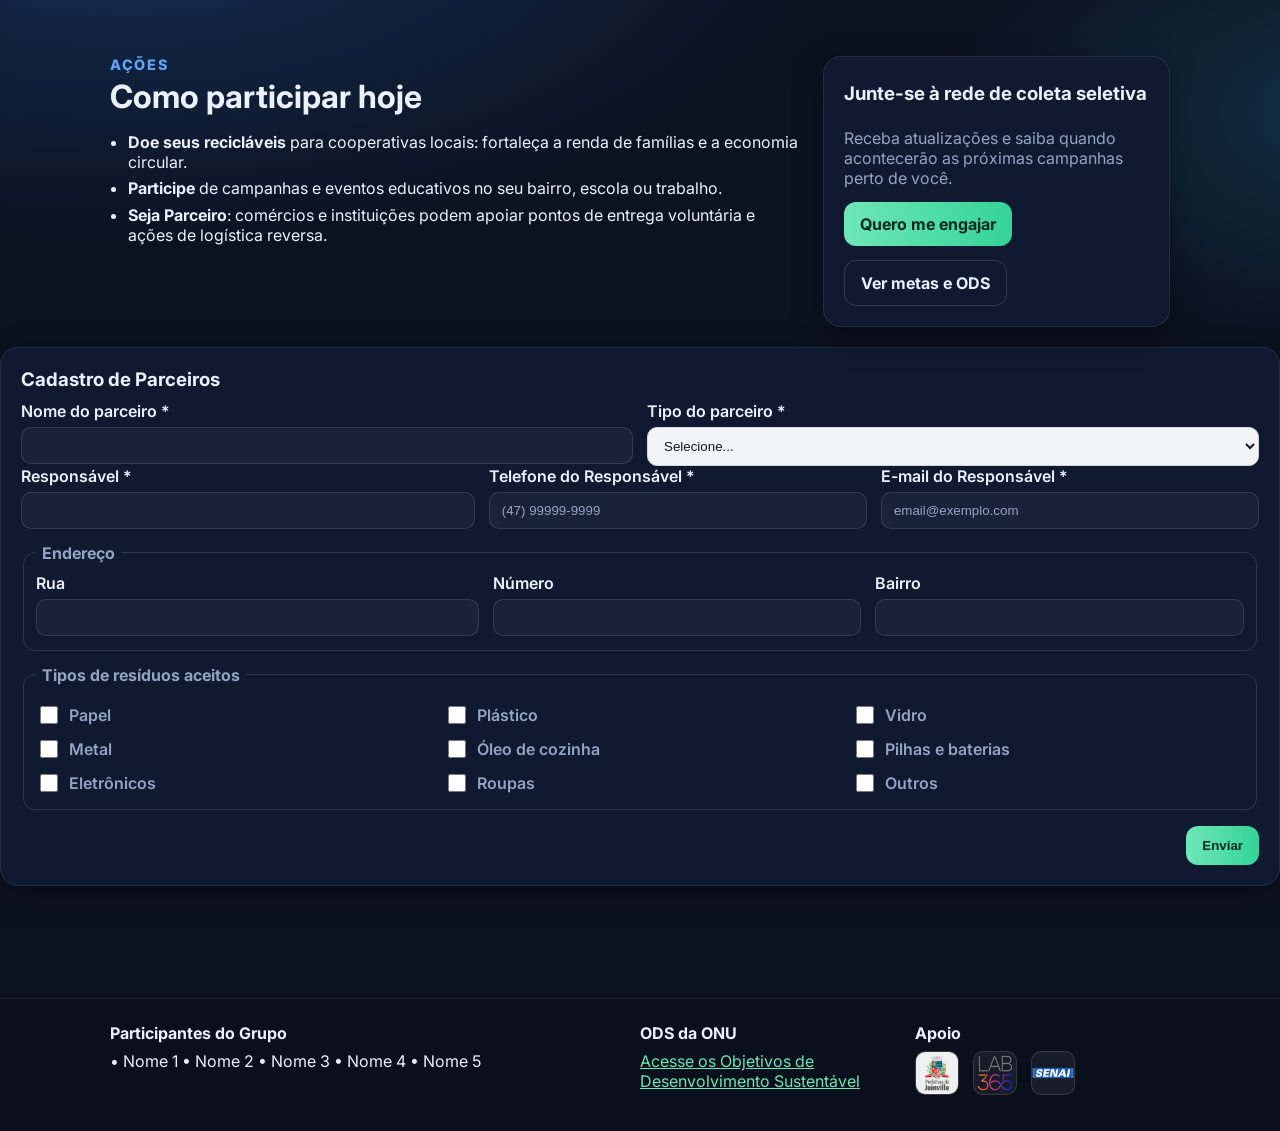
<file: index.html>
<!DOCTYPE html>
    <html lang="pt-BR">
        <head>
            <meta charset="UTF-8">
            <meta name="viewport" content="width=device-width, initial-scale=1.0">
            <title>Coleta Seletiva - Como Participar</title>
            <link rel="stylesheet" href="css/styles.css">
            <link rel="preconnect" href="https://fonts.googleapis.com">
            <link rel="preconnect" href="https://fonts.gstatic.com" crossorigin>
            <link href="https://fonts.googleapis.com/css2?family=Inter:wght@400;600;700;800;900&display=swap" rel="stylesheet">
        </head>
        <body>
            <section id="acoes" class="section">
                <div class="container actions">
                    <div>
                        <div class="kicker">Ações</div>
                        <h2 class="h2">Como participar hoje</h2>
                        <ul class="list mt-3">
                            <li><strong>Doe seus recicláveis</strong> para cooperativas locais: fortaleça a renda de famílias e a economia circular.</li>
                            <li><strong>Participe</strong> de campanhas e eventos educativos no seu bairro, escola ou trabalho.</li>
                            <li><strong>Seja Parceiro</strong>: comércios e instituições podem apoiar pontos de entrega voluntária e ações de logística reversa.</li>
                        </ul>
                    </div>
                    <aside class="card cta-panel" aria-label="Chamadas para ação">
                        <h3>Junte-se à rede de coleta seletiva</h3>
                        <p class="lead">Receba atualizações e saiba quando acontecerão as próximas campanhas perto de você.</p>
                        <a class="btn btn-primary" href="#inicio">Quero me engajar</a>
                        <a class="btn btn-ghost" href="#objetivos">Ver metas e ODS</a>
                    </aside>
                </div>
                <!-- === CADASTRO DE PARCEIROS === -->
                <div class="card form-card" id="cadastro-parceiros" aria-label="Cadastro de Parceiros">
                    <h3 style="margin-top:0">Cadastro de Parceiros</h3>

                    <form id="formParceiro" novalidate>
                        <div class="grid-2">
                        <div class="field">
                            <label for="nomeParceiro">Nome do parceiro *</label>
                            <input type="text" id="nomeParceiro" required />
                        </div>

                        <div class="field">
                            <label for="tipoParceiro">Tipo do parceiro *</label>
                            <select id="tipoParceiro" required>
                            <option value="">Selecione...</option>
                            <option value="ECO">Ecopontos (ECO)</option>
                            <option value="COO">Cooperativas (COO)</option>
                            <!-- Atenção: o enunciado pede 'PEVs' (com 's') no objeto -->
                            <option value="PEVs">Ponto de Entrega Voluntária (PEV)</option>
                            </select>
                        </div>
                    </div>

                    <div class="grid-3">
                    <div class="field">
                        <label for="responsavelParceiro">Responsável *</label>
                        <input type="text" id="responsavelParceiro" required />
                    </div>

                    <div class="field">
                        <label for="telResponsavel">Telefone do Responsável *</label>
                        <input type="tel" id="telResponsavel" placeholder="(47) 99999-9999" required />
                    </div>

                    <div class="field">
                        <label for="emailResponsavel">E-mail do Responsável *</label>
                        <input type="email" id="emailResponsavel" placeholder="email@exemplo.com" required />
                    </div>
                    </div>

                    <fieldset class="fieldset">
                    <legend>Endereço</legend>
                    <div class="grid-3">
                        <div class="field">
                        <label for="rua">Rua</label>
                        <input type="text" id="rua" />
                        </div>
                        <div class="field">
                        <label for="numero">Número</label>
                        <input type="number" id="numero" min="0" />
                        </div>
                        <div class="field">
                        <label for="bairro">Bairro</label>
                        <input type="text" id="bairro" />
                        </div>
                    </div>
                    </fieldset>

                    <fieldset class="fieldset">
                    <legend>Tipos de resíduos aceitos</legend>
                    <div class="checks">
                        <label><input type="checkbox" id="papel" /> Papel</label>
                        <label><input type="checkbox" id="plastico" /> Plástico</label>
                        <label><input type="checkbox" id="vidro" /> Vidro</label>
                        <label><input type="checkbox" id="metal" /> Metal</label>
                        <label><input type="checkbox" id="oleoCozinha" /> Óleo de cozinha</label>
                        <label><input type="checkbox" id="pilhaBateria" /> Pilhas e baterias</label>
                        <label><input type="checkbox" id="eletronico" /> Eletrônicos</label>
                        <label><input type="checkbox" id="roupa" /> Roupas</label>
                        <label><input type="checkbox" id="outros" /> Outros</label>
                    </div>
                    </fieldset>

                    <div class="form-actions">
                    <button class="btn btn-primary" id="btnEnviarParceiro" type="submit">Enviar</button>
                    </div>
                </form>
                </div>

            </section>

            <!-- ======= FOOTER ======= -->
            <footer>
                <div class="container footer-grid">
                    <div>
                        <strong>Participantes do Grupo</strong>
                        <p class="mt-2 muted">• Nome 1 • Nome 2 • Nome 3 • Nome 4 • Nome 5</p>
                    </div>
                    <div>
                        <strong>ODS da ONU</strong>
                        <p class="mt-2"><a class="ods-link" href="https://www.un.org/sustainabledevelopment/pt/" target="_blank" rel="noopener">Acesse os Objetivos de Desenvolvimento Sustentável</a></p>
                    </div>
                    <div>
                        <strong>Apoio</strong>
                        <div class="logos mt-2" aria-label="Logos da Prefeitura de Joinville, Lab365 e Senai (placeholders)">
                            <img class="logo-tag" src="assets/prefeitura.png" width="32" height="32" alt="Prefeitura de Joinville (logo)"/>
                            <img class="logo-tag" src="assets/lab365.png" width="32" height="32" alt="Lab365 (logo)"/>
                            <img class="logo-tag" src="assets/senai.png" width="32" height="32" alt="SENAI (logo)"/>
                        </div>

                        <!-- <div class="logos">
                            <span class="logo-badge"><img src="assets/prefeitura.png" width="32" height="32" alt="Prefeitura de Joinville"></span>
                            <span class="logo-badge"><img src="assets/lab365.png"     width="32" height="32" alt="Lab365"></span>
                            <span class="logo-badge"><img src="assets/senai.png"      width="32" height="32" alt="SENAI"></span>
                        </div> -->
                    </div>
                </div>
            </footer>

            <script src="js/main.js"></script>
        </body>
    </html>
</file>
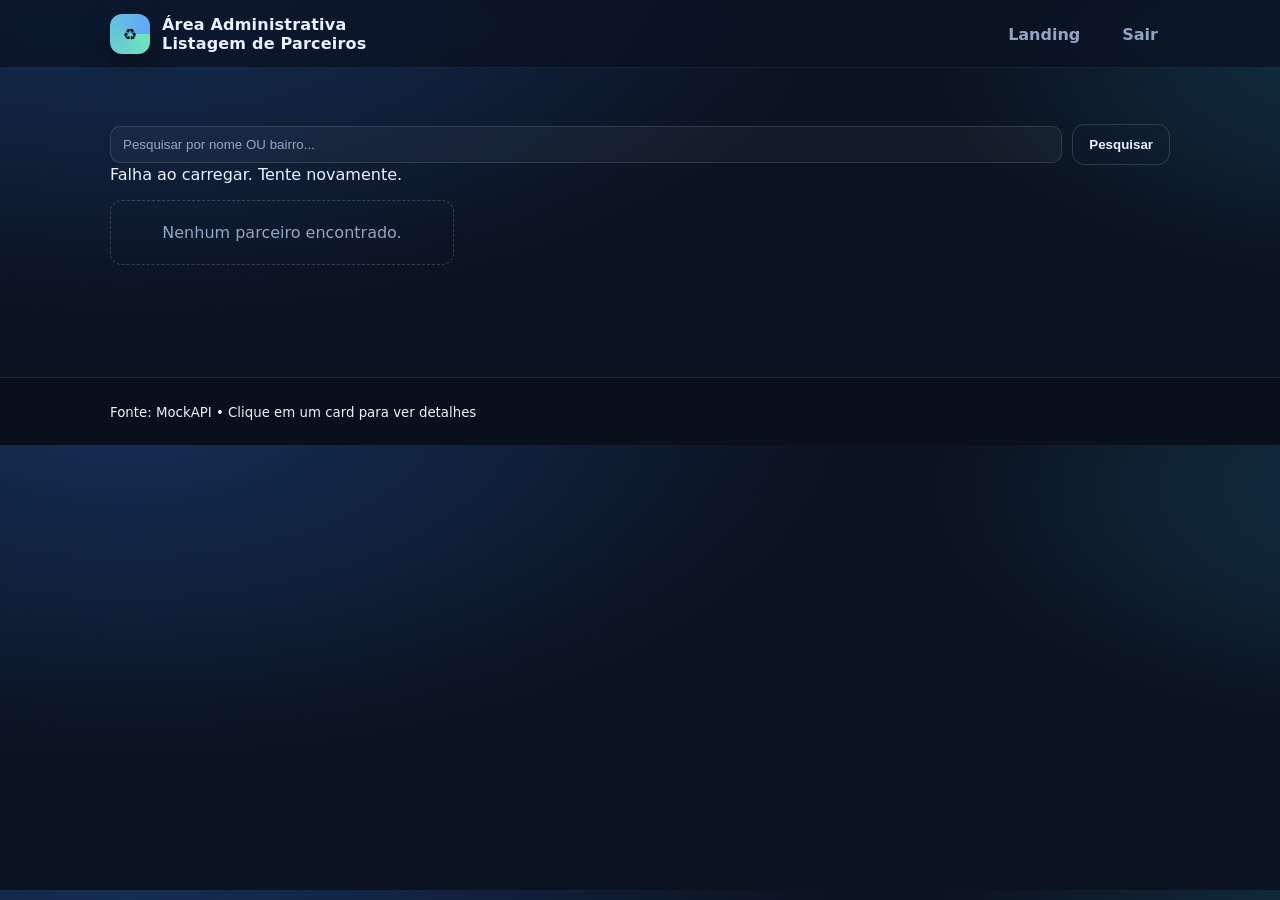
<file: listagem-parceiros.html>
<!DOCTYPE html>
<html lang="pt-BR">
<head>
  <meta charset="UTF-8" />
  <meta name="viewport" content="width=device-width, initial-scale=1" />
  <title>Listagem de Parceiros — Plataforma Coleta Seletiva</title>
  <link rel="stylesheet" href="css/styles.css" />
</head>
<body>
  <header>
    <div class="container nav">
      <div class="brand">
        <div class="logo" aria-hidden="true">♻︎</div>
        <div>
          <div class="admin-area-title">
            Área Administrativa
          </div>
          <div class="listagem-title">Listagem de Parceiros</div>
        </div>
      </div>
      <nav aria-label="atalhos">
        <ul>
          <li><a href="index.html">Landing</a></li>
          <li><a href="login.html">Sair</a></li>
        </ul>
      </nav>
    </div>
  </header>

  <main class="section">
    <div class="container partners-container">
      <div class="searchbar">
        <label class="a11y-hidden" for="q">Pesquisar por nome ou bairro</label>
        <input id="q" class="search-input" type="text" placeholder="Pesquisar por nome OU bairro..." />
        <button id="btnSearch" class="btn btn-ghost">Pesquisar</button>
      </div>

      <div id="statusMsg" class="muted"></div>

      <div id="cardsGrid" class="cards-grid" aria-live="polite" aria-busy="true">
        <!-- Cards carregados via JS -->
      </div>
    </div>
  </main>

  <footer>
    <div class="container footer-text">
      <small>Fonte: MockAPI • Clique em um card para ver detalhes</small>
    </div>
  </footer>

  <script src="js/listagem-parceiros.js"></script>
</body>
</html>
</file>
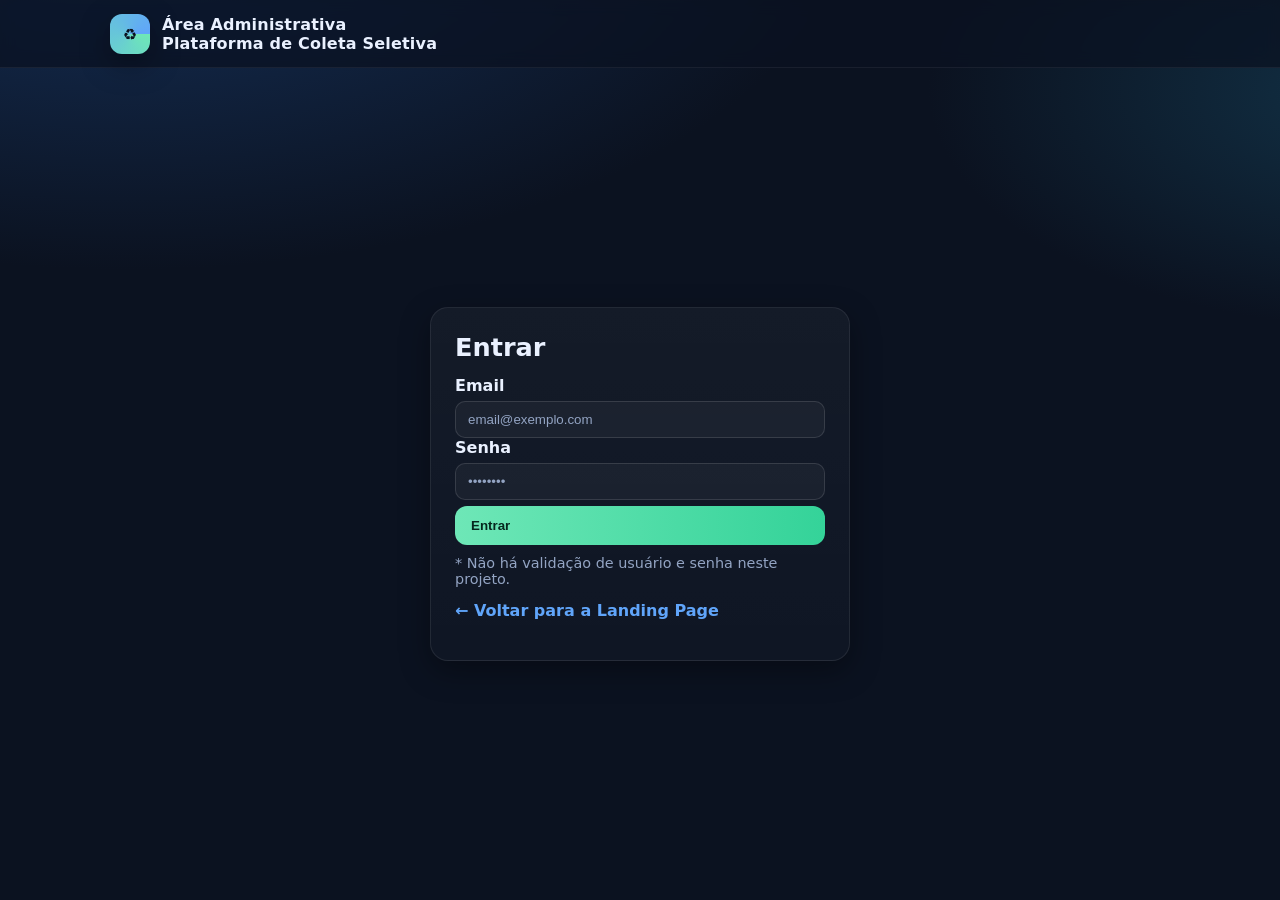
<file: login.html>
<!DOCTYPE html>
<html lang="pt-BR">
<head>
  <meta charset="UTF-8" />
  <meta name="viewport" content="width=device-width, initial-scale=1" />
  <title>Login — Plataforma Coleta Seletiva</title>
  <link rel="stylesheet" href="css/styles.css" />
</head>
<body>
  <header>
    <div class="container nav">
      <div class="brand">
        <div class="logo" aria-hidden="true">♻︎</div>
        <div>
          <div class="admin-area-title">Área Administrativa</div>
          <div class="platform-title">Plataforma de Coleta Seletiva</div>
        </div>
      </div>
    </div>
  </header>

  <main class="auth-container">
    <div class="auth-card">
      <h1 class="auth-title">Entrar</h1>
      <form id="formLogin" novalidate>
        <div class="field">
          <label for="emailLogin">Email</label>
          <input type="email" id="emailLogin" placeholder="email@exemplo.com" autocomplete="username" />
        </div>

        <div class="field">
          <label for="senhaLogin">Senha</label>
          <input type="password" id="senhaLogin" placeholder="••••••••" autocomplete="current-password" />
        </div>

        <button class="btn btn-primary auth-btn" id="btnEntrar" type="submit" disabled>Entrar</button>
      </form>

      <p class="auth-hint">* Não há validação de usuário e senha neste projeto.</p>
      <p class="auth-link"><a href="index.html">← Voltar para a Landing Page</a></p>
    </div>
  </main>

  <script src="js/login.js"></script>
</body>
</html>
</file>
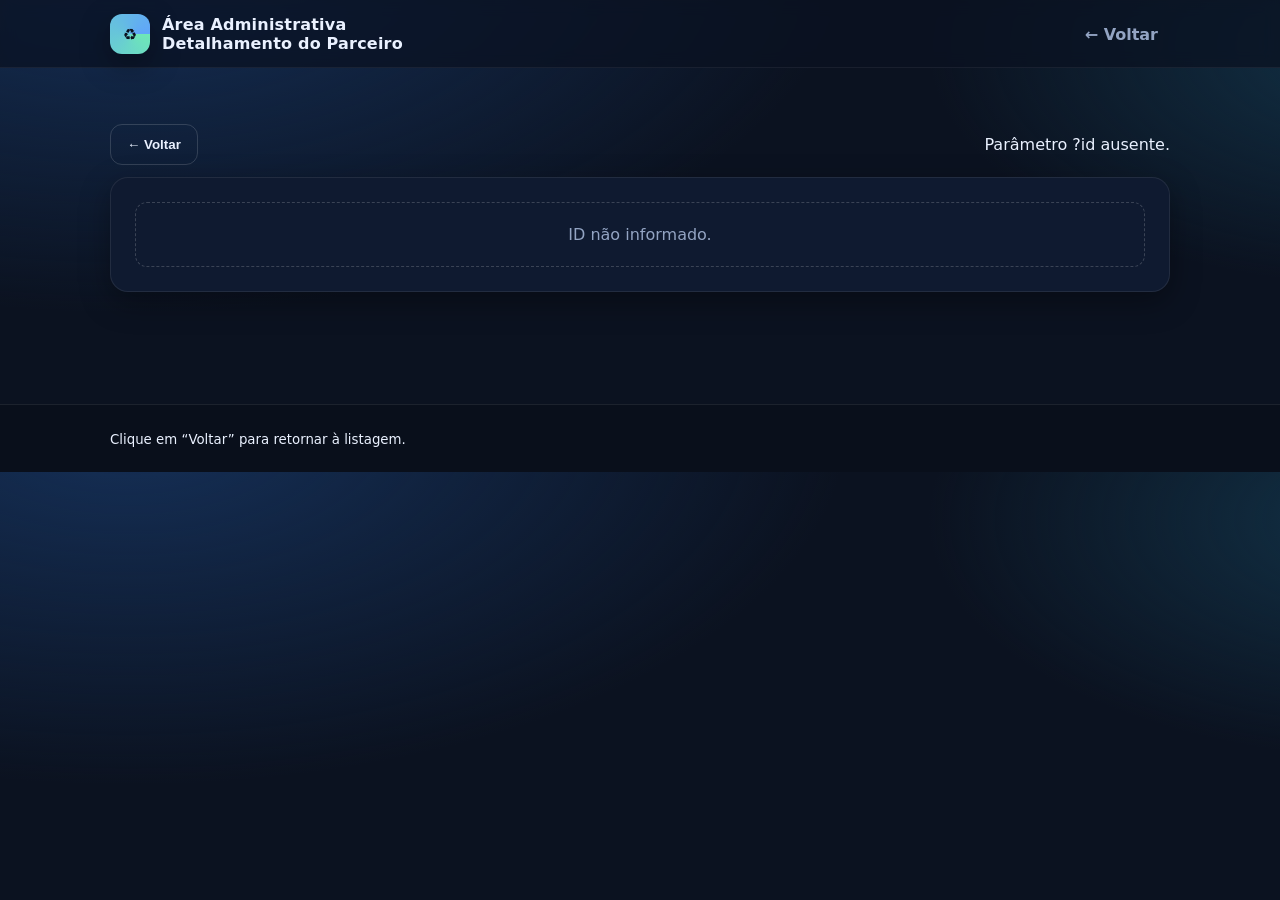
<file: parceiro-detalhe.html>
<!DOCTYPE html>
<html lang="pt-BR">
<head>
  <meta charset="UTF-8" />
  <meta name="viewport" content="width=device-width, initial-scale=1" />
  <title>Detalhe do Parceiro — Plataforma Coleta Seletiva</title>
  <link rel="stylesheet" href="css/styles.css" />
</head>
<body>
  <header>
    <div class="container nav">
      <div class="brand">
        <div class="logo" aria-hidden="true">♻︎</div>
        <div>
          <div class="admin-area-label">
            Área Administrativa
          </div>
          <div class="detalhe-parceiro-title">Detalhamento do Parceiro</div>
        </div>
      </div>
      <nav aria-label="atalhos">
        <ul>
          <li><a href="listagem-parceiros.html">← Voltar</a></li>
        </ul>
      </nav>
    </div>
  </header>

  <main class="section">
    <div class="container">
      <div class="detail-wrap">
        <div class="detail-top">
          <button type="button" class="btn btn-ghost" onclick="history.back()">← Voltar</button>
          <div id="statusDetail" class="muted" role="status" aria-live="polite">Carregando…</div>
        </div>

        <article id="detailCard" class="card detail-card" aria-live="polite" aria-busy="true">
          <!-- conteúdo preenchido via JS -->
        </article>
      </div>
    </div>
  </main>

  <footer>
    <div class="container footer-container">
      <small>Clique em “Voltar” para retornar à listagem.</small>
    </div>
  </footer>

  <script src="js/parceiro-detalhe.js"></script>
</body>
</html>
</file>
<file: css/styles.css>
/* =======================================================
   STYLE.CSS — Tema da Landing Page (igual ao exemplo)
   ======================================================= */
:root{
  --bg:#0b1220;           /* fundo geral */
  --card:#0f1a30;         /* cartões/sections */
  --muted:#93a4c3;        /* texto secundário */
  --text:#eaf1ff;         /* texto primário */
  --brand:#6ee7b7;        /* verde-água */
  --brand-strong:#34d399; /* CTA */
  --accent:#60a5fa;       /* azul */
  --warning:#f59e0b;      /* amarelo */
  --danger:#ef4444;       /* vermelho */
  --radius:18px;
  --shadow:0 10px 30px rgba(0,0,0,.35);
  --maxw:1100px;
  --header-h:68px;
}

*{ box-sizing: border-box }
html{ scroll-behavior: smooth }

body{
  margin:0;
  font-family: Inter,system-ui,Segoe UI,Roboto,Helvetica,Arial,sans-serif;
  color: var(--text);
  background:
    radial-gradient(1200px 600px at 10% -10%, #153058 0%, transparent 60%),
    radial-gradient(800px 400px at 110% 10%, #123247 0%, transparent 60%),
    var(--bg);
}

a{ color: inherit }
img{ max-width: 100%; display: block }

.container{
  width: 100%;
  max-width: var(--maxw);
  margin: 0 auto;
  padding: 0 20px;
}

/* ================= Header ================= */
header{
  position: sticky;
  top: 0;
  -webkit-backdrop-filter: saturate(1.2) blur(8px);
  backdrop-filter: saturate(1.2) blur(8px);
  background: rgba(11,18,32,.75);
  border-bottom: 1px solid rgba(255,255,255,.06);
  height: var(--header-h);
  z-index: 50;
}

.nav{
  display: flex;
  align-items: center;
  justify-content: space-between;
  height: var(--header-h);
}

.brand{
  display: flex;
  align-items: center;
  gap: 12px;
  font-weight: 700;
  letter-spacing: .2px;
}

/* Logo “badge” do exemplo */
.logo{
  width: 40px;
  height: 40px;
  border-radius: 12px;
  background: conic-gradient(from 90deg, var(--brand), var(--accent));
  display: grid;
  place-items: center;
  box-shadow: var(--shadow);
  color: #0b1220;
  font-weight: 900;
}

nav ul{
  list-style: none;
  display: flex;
  gap: 18px;
  padding: 0;
  margin: 0;
}

nav a{
  display: inline-block;
  padding: 8px 12px;
  border-radius: 10px;
  color: var(--muted);
  text-decoration: none;
  font-weight: 600;
}

nav a:hover,
nav a:focus{
  color: var(--text);
  background: rgba(255,255,255,.05);
}

.menu-btn{ display: none }

/* ================= Hero ================= */
section{ scroll-margin-top: calc(var(--header-h) + 16px) }

.hero{
  position: relative;
  padding: 64px 0 36px;
}

.hero-grid{
  display: grid;
  gap: 28px;
  grid-template-columns: 1.15fr .85fr;
  align-items: center;
}

.eyebrow{
  color: var(--brand);
  text-transform: uppercase;
  font-size: .9rem;
  letter-spacing: .14em;
  font-weight: 800;
}

.title{
  font-size: clamp(28px, 4vw, 44px);
  line-height: 1.1;
  margin: .35rem 0 .75rem;
}

.subtitle{
  font-size: clamp(16px, 2.2vw, 20px);
  color: var(--muted);
}

.cta-row{
  display: flex;
  gap: 14px;
  margin-top: 18px;
}

.btn{
  appearance: none;
  border: 0;
  padding: 12px 16px;
  border-radius: 12px;
  font-weight: 700;
  cursor: pointer;
  text-decoration: none;
  display: inline-flex;
  align-items: center;
  gap: 10px;
}

.btn-primary{
  background: linear-gradient(90deg, var(--brand), var(--brand-strong));
  color: #06281e;
}

.btn-ghost{
  background: transparent;
  color: var(--text);
  border: 1px solid rgba(255,255,255,.15);
}

.hero-card{
  background: linear-gradient(180deg, rgba(255,255,255,.04), rgba(255,255,255,.02));
  border: 1px solid rgba(255,255,255,.08);
  border-radius: var(--radius);
  padding: 18px;
  box-shadow: var(--shadow);
}

.hero-ill{
  aspect-ratio: 4/3;
  border-radius: var(--radius);
  background:
    radial-gradient(140px 140px at 70% 35%, rgba(110,231,183,.2) 0%, transparent 60%),
    radial-gradient(200px 140px at 30% 70%, rgba(96,165,250,.25) 0%, transparent 60%),
    linear-gradient(180deg, #0d2036, #0b1828);
  border: 1px solid rgba(255,255,255,.08);
  display: grid;
  place-items: center;
  position: relative;
  overflow: hidden;
}

.hero-ill .badge{
  position: absolute;
  top: 12px;
  left: 12px;
  background: #0b1220;
  border: 1px solid rgba(255,255,255,.12);
  padding: 6px 10px;
  border-radius: 999px;
  font-size: .82rem;
}

/* ============== Cards / Seções ============== */
.section{ padding: 56px 0 }

.kicker{
  color: var(--accent);
  font-weight: 800;
  letter-spacing: .12em;
  text-transform: uppercase;
  font-size: .9rem;
}

.h2{
  font-size: clamp(22px, 3vw, 32px);
  margin: .25rem 0 12px;
}

.lead{ color: var(--muted) }

.grid-3{
  display: grid;
  gap: 20px;
  grid-template-columns: repeat(3, 1fr);
}

.card{
  background: var(--card);
  border: 1px solid rgba(255,255,255,.08);
  border-radius: var(--radius);
  padding: 20px;
  box-shadow: var(--shadow);
}

.card h3{ margin: .3rem 0 .6rem }
.card p{ color: var(--muted); margin: 0 }

.pill{
  display: inline-flex;
  align-items: center;
  gap: 8px;
  padding: 6px 10px;
  border-radius: 999px;
  font-size: .85rem;
  font-weight: 700;
}

.pill.green{
  background: rgba(110,231,183,.12);
  color: #7cf2c2;
  border: 1px solid rgba(110,231,183,.35);
}

.pill.yellow{
  background: rgba(245,158,11,.12);
  color: #facc15;
  border: 1px solid rgba(245,158,11,.35);
}

.list{ margin: 0; padding-left: 18px }
.list li{ margin: .4rem 0 }

/* ================= Ações ================= */
.actions{
  display: grid;
  gap: 20px;
  grid-template-columns: 2fr 1fr;
}

.actions .cta-panel{
  display: flex;
  flex-direction: column;
  gap: 14px;
}

.actions .cta-panel .btn{ width: fit-content }

/* ================= Footer ================= */
footer{
  margin-top: 56px;
  padding: 24px 0;
  border-top: 1px solid rgba(255,255,255,.08);
  background: rgba(0,0,0,.15);
}

.footer-grid{
  display: grid;
  gap: 20px;
  grid-template-columns: 2fr 1fr 1fr;
}

.logos{
  display: flex;
  gap: 14px;
  align-items: center;
  flex-wrap: wrap;
}

.logo-tag{
  display: grid;
  place-items: center;
  width: 44px;
  height: 44px;
  border-radius: 10px;
  background: rgba(255,255,255,.06);
  border: 1px solid rgba(255,255,255,.12);
  font-weight: 900;
  color: #cde1ff;
}

.ods-link{ color: var(--brand) }

/* ================= Utils ================= */
.mt-2{ margin-top: .5rem }
.mt-3{ margin-top: 1rem }
.mt-4{ margin-top: 1.5rem }

/* =============== Responsive =============== */
@media (max-width: 960px){
  .hero-grid{ grid-template-columns: 1fr }
  .grid-3{ grid-template-columns: 1fr }
  .actions{ grid-template-columns: 1fr }
  nav{ display: none }
  .menu-btn{
    display: inline-flex;
    align-items: center;
    gap: 8px;
  }
  .mobile-nav{
    display: none;
    position: absolute;
    top: var(--header-h);
    left: 0; right: 0;
    background: #0b1220;
    border-bottom: 1px solid rgba(255,255,255,.1);
  }
  .mobile-nav a{
    display: block;
    padding: 14px 20px;
    border-top: 1px solid rgba(255,255,255,.06);
  }
  .mobile-nav.show{ display: block }
}

/* =======================================================
   (Opcional) Se usar PNGs variados para logos:
   padronize tamanho sem alterar HTML do exemplo
   ======================================================= */
.logos img{
  width: 44px;
  height: 44px;
  object-fit: contain;
  border-radius: 10px;
  background: rgba(255,255,255,.06);
  border: 1px solid rgba(255,255,255,.12);
}

/* ====== Formulário de Parceiros (herda paleta do tema) ====== */
.form-card {
  margin-top: 20px;
}

.field { display: flex; flex-direction: column; gap: 6px; }
.field label { font-weight: 600; color: var(--text); }
.field input,
.field select,
.field textarea {
  background: rgba(255,255,255,.04);
  border: 1px solid rgba(255,255,255,.12);
  color: var(--text);
  border-radius: 10px;
  padding: 10px 12px;
  outline: none;
}
.field input::placeholder,
.field textarea::placeholder { color: var(--muted); }

.field input:focus,
.field select:focus,
.field textarea:focus {
  border-color: var(--brand);
  box-shadow: 0 0 0 3px rgba(110,231,183,.15);
}

.fieldset{
  margin-top: 14px;
  border: 1px solid rgba(255,255,255,.12);
  border-radius: 12px;
  padding: 10px 12px 14px;
}
.fieldset > legend{
  font-weight: 700;
  color: var(--muted);
  padding: 0 6px;
}

.grid-2{
  display: grid;
  grid-template-columns: 1fr 1fr;
  gap: 14px;
}
.grid-3{
  display: grid;
  grid-template-columns: 1.2fr 1fr 1fr;
  gap: 14px;
}

.checks{
  display: grid;
  grid-template-columns: repeat(3, minmax(0, 1fr));
  gap: 10px 16px;
  margin-top: 8px;
}
.checks label{
  display: inline-flex; align-items: center; gap: 8px;
  color: var(--muted); font-weight: 600;
}
.checks input[type="checkbox"]{
  width: 18px; height: 18px; accent-color: var(--brand-strong);
}

.form-actions{
  margin-top: 16px;
  display: flex; justify-content: flex-end;
}

/* Responsivo do form */
@media (max-width: 960px){
  .grid-2{ grid-template-columns: 1fr; }
  .grid-3{ grid-template-columns: 1fr; }
  .checks{ grid-template-columns: repeat(2, minmax(0, 1fr)); }
}

#tipoParceiro {
  background-color: #f3f4f6; /* cinza claro */
  color: #0f172a; /* texto escuro */
  border-color: #d1d5db;
}

#tipoParceiro:focus {
  box-shadow: 0 0 0 3px rgba(96,165,250,.15);
  border-color: var(--accent);
  background-color: #fff;
}

#tipoParceiro option {
  background-color: #ffffff;
  color: #0f172a;
}

/* ====== Login (auth) ====== */
.auth-container{
  min-height: calc(100vh - var(--header-h));
  display: grid;
  place-items: center;
  padding: 32px 20px;
}

.auth-card{
  width: 100%;
  max-width: 420px;
  background: linear-gradient(180deg, rgba(255,255,255,.04), rgba(255,255,255,.02));
  border: 1px solid rgba(255,255,255,.08);
  border-radius: var(--radius);
  padding: 24px;
  box-shadow: var(--shadow);
}

.auth-title{
  margin: 0 0 14px 0;
  font-size: 1.6rem;
}

.auth-btn{
  width: 100%;
  margin-top: 6px;
}

.auth-hint{
  color: var(--muted);
  font-size: .9rem;
  margin-top: 10px;
}

.auth-link{
  margin-top: 8px;
}

.auth-link a{
  color: var(--accent);
  text-decoration: none;
  font-weight: 600;
}

/* ====== Listagem de Parceiros ====== */
.partners-container{
  display: flex;
  flex-direction: column;
}

.searchbar{
  display: flex;
  gap: 10px;
  align-items: center;
}

.search-input{
  flex: 1;
  background: rgba(255,255,255,.04);
  border: 1px solid rgba(255,255,255,.12);
  color: var(--text);
  border-radius: 10px;
  padding: 10px 12px;
  outline: none;
}
.search-input::placeholder{ color: var(--muted) }
.search-input:focus{
  border-color: var(--brand);
  box-shadow: 0 0 0 3px rgba(110,231,183,.15);
}

/* grid responsivo de cards */
.cards-grid{
  margin-top: 16px;
  display: grid;
  gap: 14px;
  grid-template-columns: repeat(auto-fill, minmax(270px, 1fr));
}

.card-partner{
  display: grid;
  grid-template-columns: 56px 1fr;
  gap: 12px;
  align-items: center;
  cursor: pointer;
  transition: transform .15s ease, border-color .15s ease, background .15s ease;
}
.card-partner:hover,
.card-partner:focus-within{
  transform: translateY(-2px);
  border-color: rgba(110,231,183,.35);
  background: linear-gradient(180deg, rgba(255,255,255,.05), rgba(255,255,255,.02));
}

.card-partner .name{
  margin: 0 0 4px 0;
  font-size: 1.05rem;
}

.card-partner .sub{
  display: flex;
  gap: 8px;
  align-items: center;
}

/* avatar por tipo */
.avatar{
  width: 56px;
  height: 56px;
  border-radius: 14px;
  display: grid;
  place-items: center;
  font-weight: 900;
  letter-spacing: .5px;
  color: #061d16;
  box-shadow: var(--shadow);
  border: 1px solid rgba(255,255,255,.12);
}
.avatar.eco { background: linear-gradient(135deg, #6ee7b7, #34d399); }
.avatar.coo { background: linear-gradient(135deg, #5eead4, #22d3ee); }
.avatar.pevs{ background: linear-gradient(135deg, #93c5fd, #60a5fa); }

/* selo do tipo */
.badge-type{
  display: inline-flex;
  align-items: center;
  gap: 6px;
  padding: 2px 8px;
  border-radius: 999px;
  font-size: .78rem;
  font-weight: 700;
  border: 1px solid rgba(255,255,255,.18);
}
.badge-type.eco  { color:#7cf2c2; background:rgba(110,231,183,.12); border-color:rgba(110,231,183,.35); }
.badge-type.coo  { color:#a5f3fc; background:rgba(45,212,191,.12); border-color:rgba(34,211,238,.35); }
.badge-type.pevs { color:#93c5fd; background:rgba(96,165,250,.12); border-color:rgba(96,165,250,.35); }

/* estado vazio */
.empty{
  padding: 22px;
  text-align: center;
  color: var(--muted);
  border: 1px dashed rgba(255,255,255,.18);
  border-radius: 12px;
}

/* acessibilidade oculto */
.a11y-hidden{ position:absolute!important; width:1px; height:1px; padding:0; margin:-1px; overflow:hidden; clip:rect(0,0,0,0); white-space:nowrap; border:0; }

@media (max-width: 640px){
  .card-partner{
    grid-template-columns: 52px 1fr;
  }
}

/* ====== Detalhe do Parceiro ====== */
.detail-wrap{ display:flex; flex-direction:column; gap:12px; }
.detail-top{ display:flex; gap:10px; align-items:center; justify-content:space-between; }

.detail-card{ padding: 24px; }

.detail-header{
  display:flex; align-items:center; gap:14px; margin-bottom:12px;
}
.detail-header .avatar{
  width:72px; height:72px; border-radius:16px; font-size:1rem;
}

.detail-name{ margin:0; }
.detail-sub{ display:flex; gap:8px; align-items:center; }

.detail-grid{
  display:grid; gap:14px; grid-template-columns: 1fr 1fr;
  margin-top: 8px;
}
.panel{
  background: linear-gradient(180deg, rgba(255,255,255,.03), rgba(255,255,255,.015));
  border:1px solid rgba(255,255,255,.08);
  border-radius: 12px;
  padding: 14px;
}
.panel h3{ margin: 0 0 10px; font-size: 1.05rem; }

.kv{ margin:0; }
.kv > div{
  display:grid; grid-template-columns: 140px 1fr; gap:8px;
  padding:6px 0; border-bottom:1px dashed rgba(255,255,255,.1);
}
.kv > div:last-child{ border-bottom:0; }
.kv dt{ color: var(--muted); font-weight:700; }
.kv dd{ margin:0; }

.panel-span{ grid-column: 1 / -1; }

.chips{ display:flex; gap:8px; flex-wrap:wrap; }
.chip{
  display:inline-flex; align-items:center; gap:6px;
  padding:6px 10px; border-radius:999px; font-weight:700; font-size:.85rem;
  background: rgba(96,165,250,.12);
  color:#93c5fd;
  border:1px solid rgba(96,165,250,.35);
}

/* Reuso de estilos existentes: avatar .eco/.coo/.pevs, badge-type etc. */

@media (max-width: 900px){
  .detail-grid{ grid-template-columns: 1fr; }
  .kv > div{ grid-template-columns: 120px 1fr; }
}
</file>
